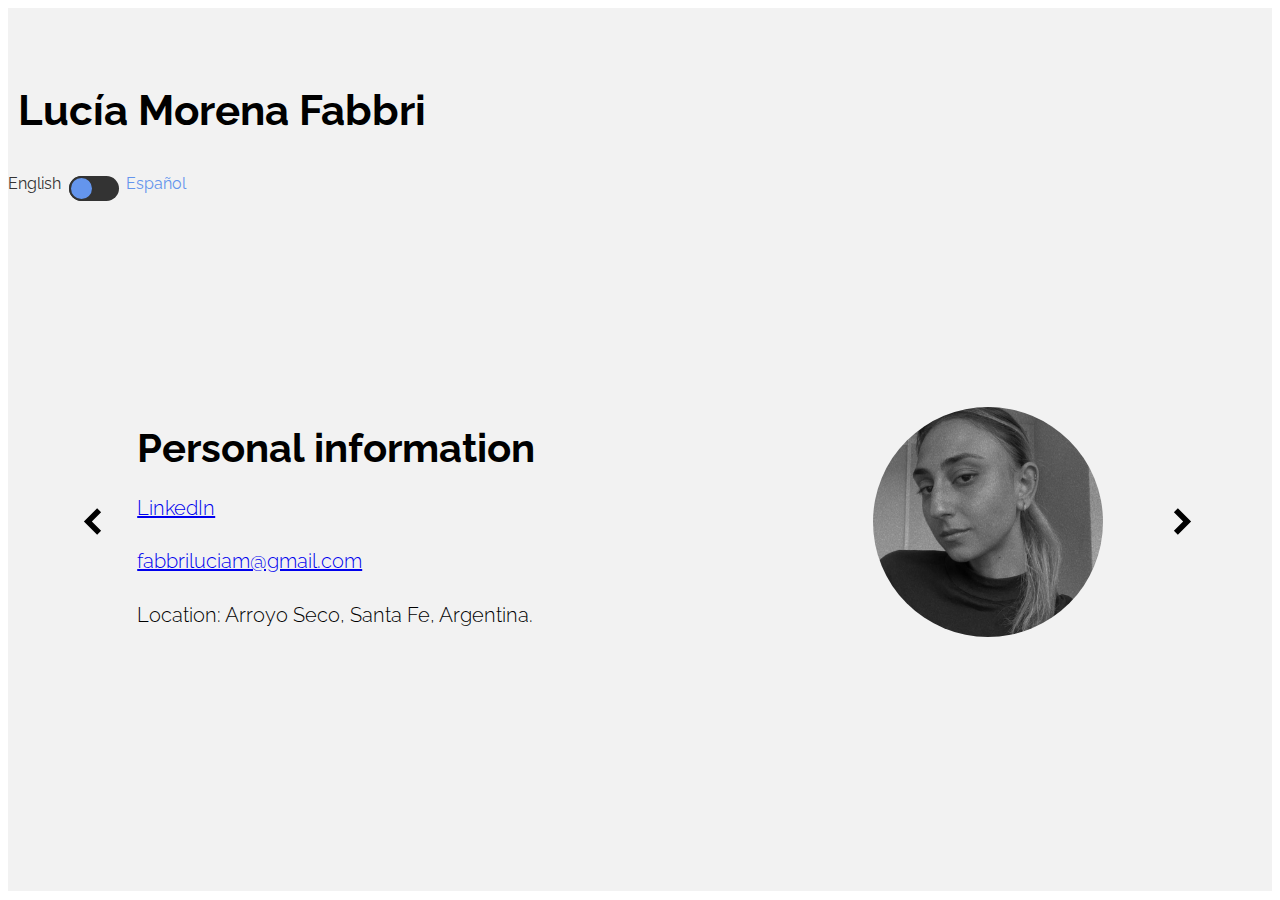
<file: index.html>
<!DOCTYPE html>
<html lang="en">
  <head>
    <meta charset="UTF-8" />
    <meta http-equiv="X-UA-Compatible" content="IE=edge" />
    <meta name="viewport" content="width=device-width, initial-scale=1.0" />
    <title>Resume</title>
    <link rel="stylesheet" href="style.css" />
  </head>
  <body>
    <section class="Slider">
      <div class="Header>">
        <h1 class="Title">Lucía Morena Fabbri</h1>
        <span class="English">English</span>
        <input type="checkbox" class="Check" />
        <span class="Spanish">Español</span>
      </div>
      <div class="SliderContainer container">
        <img src="images/leftArrow.svg" class="SliderArrow" id="previous" />

        <section class="SliderBody SliderBody--show" data-id="1">
          <div class="SliderText">
            <h2 class="Subtitle">Personal information</h2>
            <a class="SliderReview" href="https://ar.linkedin.com/in/fabbrilu"
              >LinkedIn</a
            >
            <br />
            <br />
            <a class="SliderReview" href="mailto: fabbriluciam@gmail.com"
              >fabbriluciam@gmail.com</a
            >
            <p class="SliderReview">
              Location: Arroyo Seco, Santa Fe, Argentina.
            </p>
          </div>
          <figure class="SliderPicture">
            <img src="images/Lucia.jpeg" class="SliderImg" />
          </figure>
        </section>

        <section class="SliderBody" data-id="2">
          <div class="SliderText">
            <h2 class="Subtitle">Academic training</h2>
            <p class="SliderReview"> <h2>Systems Engineering Estudent- UTN FRRo</h2>
            <p>2018 - Nowadays</p>
            
            <h2>Resource Management Teaching Assistant - UTN FRRo</h2>
          <p> Since 2022</p>
            
            <h2>Research Projet Competitor - Genetic Algorithms - UTN FRRo</h2>
          <p>2020</p>
          <p>
            <a href="https://glaciares.herokuapp.com"
              >Glaciares</a
            >
          </p>
            <h2>Languajes</h2>
          <p>German A1
            <br>
            
            English B2-C1
          </p>
            
          </p>
            

          </div>
        </section>

        <section class="SliderBody" data-id="3">
          <div class="SliderText">
            <h2 class="Subtitle">Work expereience</h2>
            <p class="SliderReview">
            <h2>Ecommerce Management - Grupo Rambla</h2>
            <p>01/2021 - 11/2021
            <p>
            Digital platforms responsable
            <br>
            Processes analysis and documentation
            <br>
            User analysis and reports
            <br>
          <br>
            <h2>Developer intern - Endava</h2>
          <p>01/2022 - 03/2022</p>

          <h2>Jr. Tech Developer  - Endava</h2>
          <p>03/2022 - Nowadays</p>
          
          </p>
          </div>
        </section>

        <section class="SliderBody" data-id="4">
          <div class="SliderText">
            <h2 class="Subtitle">Interests and Hobbies</h2>
            <p class="SliderReview">
              Reading 
              <br>
              Swimming 
              <br>
              Yoga
              <br>
              Ecology
              <br>
              Vegetarianism
            </p>
          </div>
        </section>

        <img src="images/rightArrow.svg" class="SliderArrow" id="next" />
      </div>
    </section>
    <script src="slides.js"></script>
  </body>
</html>
</file>
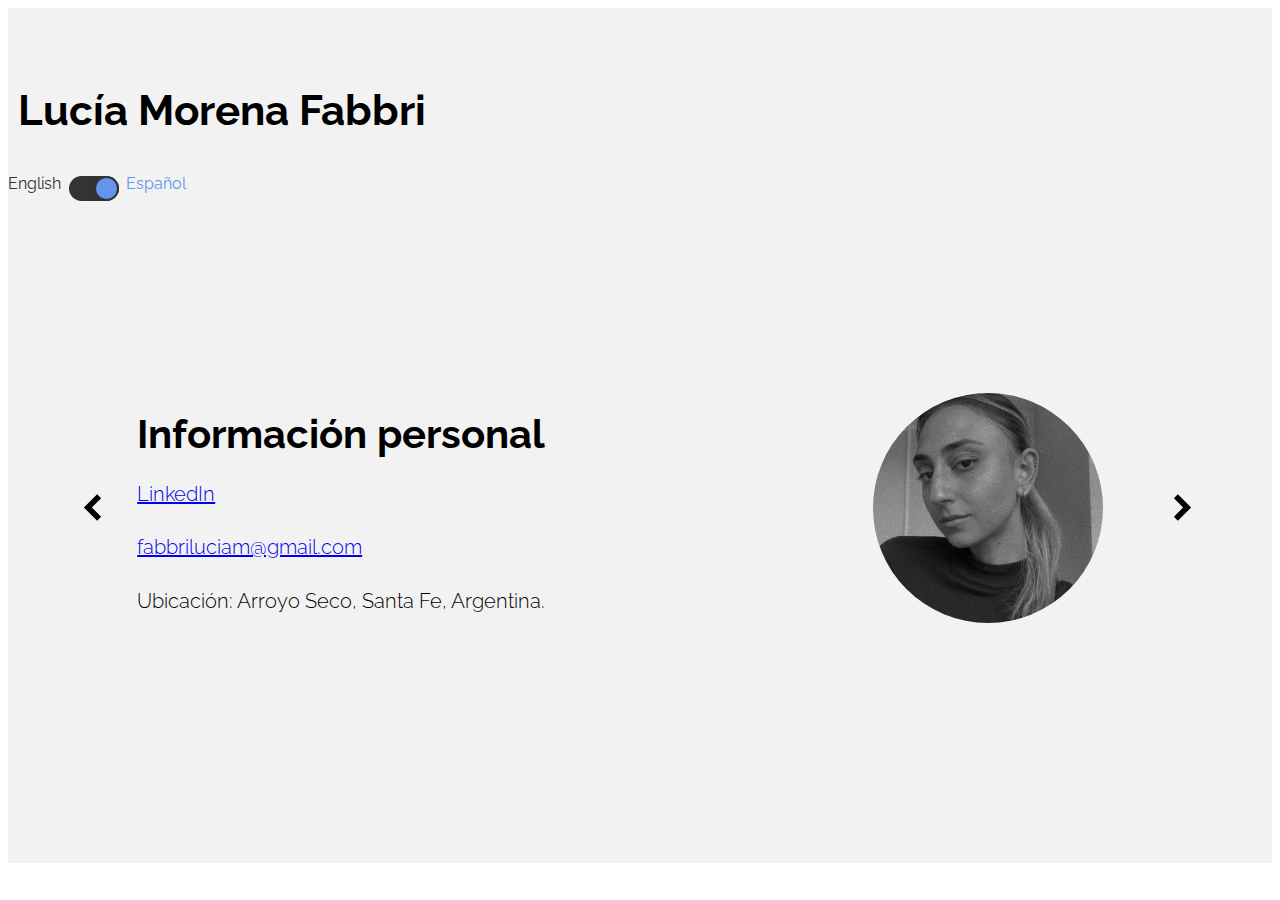
<file: spanish/index.html>
<!DOCTYPE html>
<html lang="es">
  <head>
    <meta charset="UTF-8" />
    <meta http-equiv="X-UA-Compatible" content="IE=edge" />
    <meta name="viewport" content="width=device-width, initial-scale=1.0" />
    <title>CV</title>
    <link rel="stylesheet" href="../style.css" />
  </head>
  <body>
    <section class="Slider">
      <div class="Header>">
        <h1 class="Title">Lucía Morena Fabbri</h1>
        <span class="English">English</span>
        <input type="checkbox" class="Check" checked />
        <span class="Spanish">Español</span>
      </div>
      <div class="SliderContainer container">
        <img src="../images/leftArrow.svg" class="SliderArrow" id="previous" />

        <section class="SliderBody SliderBody--show" data-id="1">
          <div class="SliderText">
            <h2 class="Subtitle">Información personal</h2>
            <a class="SliderReview" href="https://ar.linkedin.com/in/fabbrilu"
              >LinkedIn</a
            >
            <br />
            <br />
            <a class="SliderReview" href="mailto: fabbriluciam@gmail.com"
              >fabbriluciam@gmail.com</a
            >
            <p class="SliderReview">
              Ubicación: Arroyo Seco, Santa Fe, Argentina.
            </p>
          </div>
          <figure class="SliderPicture">
            <img src="../images/Lucia.jpeg" class="SliderImg" />
          </figure>
        </section>

        <section class="SliderBody" data-id="2">
          <div class="SliderText">
            <h2 class="Subtitle">Formación académica</h2>
            <p class="SliderReview"> <h2>Ingeniería en Sistemas de Información- UTN FRRo</h2>
            <p>2018 - Actualidad</p>
            
            <h2>Adscripta a Administración de Recursos - UTN FRRo</h2>
          <p> Desde 2022</p>
            
            <h2>Participante en proyecto de investigación - Algoritmos Genéticos - UTN FRRo</h2>
          <p>2020</p>
          <p>
            <a href="https://glaciares.herokuapp.com"
              >Glaciares</a
            >
          </p>
            <h2>Idiomas</h2>
          <p>Alemán A1
            <br>
            
            Inglés B2-C1
          </p>
            
          </p>
            
          </div>
        </section>

        <section class="SliderBody" data-id="3">
          <div class="SliderText">
            <h2 class="Subtitle">Experiencia laboral</h2>
            <p class="SliderReview">
            <h2>Gestión de Ecommerce - Grupo Rambla</h2>
            <p>01/2021 - 11/2021
            <p>
            Responsable de plataformas digitales
            <br>
            Análisis y documentación de procesos
            <br>
            Análisis y reportes de usuarios
            <br>
            </p>
          </p>
          <br>
            <h2>Pasante en el Área de Desarrollo - Endava</h2>
          <p>01/2022 - Actualidad</p>
          <h2>Jr. Tech Developer  - Endava</h2>
          <p>03/2022 - Actualidad</p>
          </p>
          </div>
        </section>

        <section class="SliderBody" data-id="4">
          <div class="SliderText">
            <h2 class="Subtitle">Intereses y Hobbies</h2>
            <p class="SliderReview">
              Lectura 
              <br>
              Natación
              <br>
              Yoga
              <br>
              Ecología
              <br>
              Vegetarianismo
            </p>
          </div>
        </section>

        <img src="../images/rightArrow.svg" class="SliderArrow" id="next" />
      </div>
    </section>
    <script src="../slides.js"></script>
  </body>
</html>
</file>
<file: style.css>
@import url("https://fonts.googleapis.com/css2?family=Raleway:wght@300;500;700&display=swap");

body {
    font-family: "Raleway", sans-serif;
}

p {
    font-family: "Raleway", sans-serif;
    font-weight: 300;
    font-size: 20px;
    line-height: 1.7;
}

.container {
    width: 90%;
    min-height: 70vh;
    max-width: 1200px;
    margin: 0 auto;
    overflow: hidden;
}

.English {
    color: #333;
}

.Spanish {
    color: cornflowerblue;
}

.Check {
    position: relative;
    width: 50px;
}

.Check:before {
    content: "";
    position: absolute;
    width: 50px;
    height: 25px;
    background: #333;
    border-radius: 25px;
}

.Check:after {
    content: "";
    position: absolute;
    width: 25px;
    height: 25px;
    background: cornflowerblue;
    border-radius: 25px;
    transition: 0.5s;
    border: 2px solid #333;
    box-sizing: border-box;
}

.Check:checked:before {
    background: #333;
}

.Check:checked:after {
    left: 25px;
    border: 2px solid #333;
}

.Slider {
    background-color: #f2f2f2;
    padding: 40px 0;
}

.Title {
    font-size: 2.6rem;
    padding: 10px;
}

.SliderContainer {
    display: grid;
    grid-template-columns: 50px 1fr 50px;
    align-items: center;
    gap: 1em;
}

.SliderBody {
    grid-column: 2/3;
    grid-row: 1/2;
    opacity: 0;
    pointer-events: none;
    display: grid;
    background-color: #f2f2f2;
    grid-template-columns: 1fr max-content;
    align-items: center;
    transition: opacity 1.5s;
}

.SliderBody--show {
    opacity: 1;
    pointer-events: unset;
}

.SliderText {
    max-width: 600px;
}

.Subtitle {
    font-size: 2.5rem;
    margin-bottom: 20px;
}

.SliderReview {
    font-weight: 300;
    font-size: 20px;
    line-height: 1.7;
}

.SliderImg {
    width: 230px;
    height: 230px;
    border-radius: 50%;
    object-fit: cover;
    display: block;
    margin: auto;
}

.SliderArrow {
    cursor: pointer;
    width: 90%;
}

.sliderarrow:nth-of-type(2) {
    justify-self: end;
}

@media (max-width: 768px) {
    .SliderBody {
        grid-template-columns: 1fr;
        grid-template-rows: max-content 1fr;
    }

    .SliderPicture {
        grid-row: 1/2;
    }

    .SliderImg {
        width: 210px;
        height: 210px;
    }
}

@media (max-width: 500px) {
    .SliderContainer {
        grid-template-columns: 20px 1fr 20px;
        grid-template-rows: max-content 1fr;
    }

    .SliderArrow {
        width: 80%;
    }

    .SliderImg {
        width: 180px;
        height: 180px;
    }

    .Subtitle {
        font-size: 2rem;
        margin-bottom: 15px;
    }

    .SliderReview {
        font-size: 1rem;
        line-height: 1.6;
    }
}
</file>
